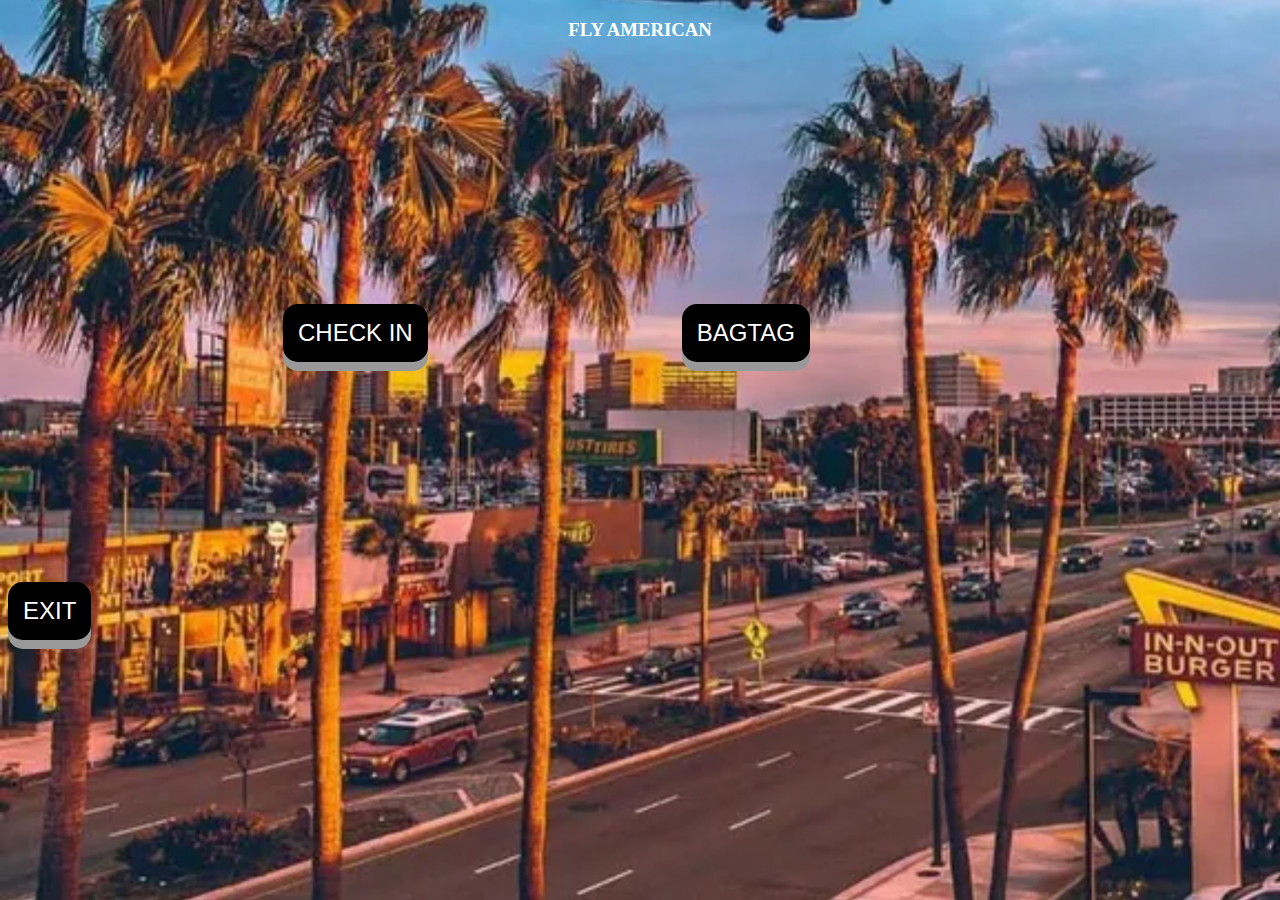
<file: index.html>
<!DOCTYPE html>
<html lang="en">
<head>
    <meta charset="UTF-8">
    <meta name="viewport" content="width=device-width, initial-scale=1.0">
    <title>FLY AMERICAN</title>
    <link rel="stylesheet" a href="style.css">
    <script src="app.js"></script>
</head>
<body>
    <div class="container">
        <h3>FLY AMERICAN</h3>
    </div>
 
    <div>
        <button id="buttonchekin" class="button-checkin" type="button"
        onclick="checkin()">CHECK IN</button>

        <button id="buttonbagtag" class="button-bagtag" type="button"
        onclick="bagtag()">BAGTAG</button>
    </div>

    <div>
        <button class="button-exit" type="button" 
        onclick="exit()">EXIT</button>
    </div>
</body>
</html>
</file>
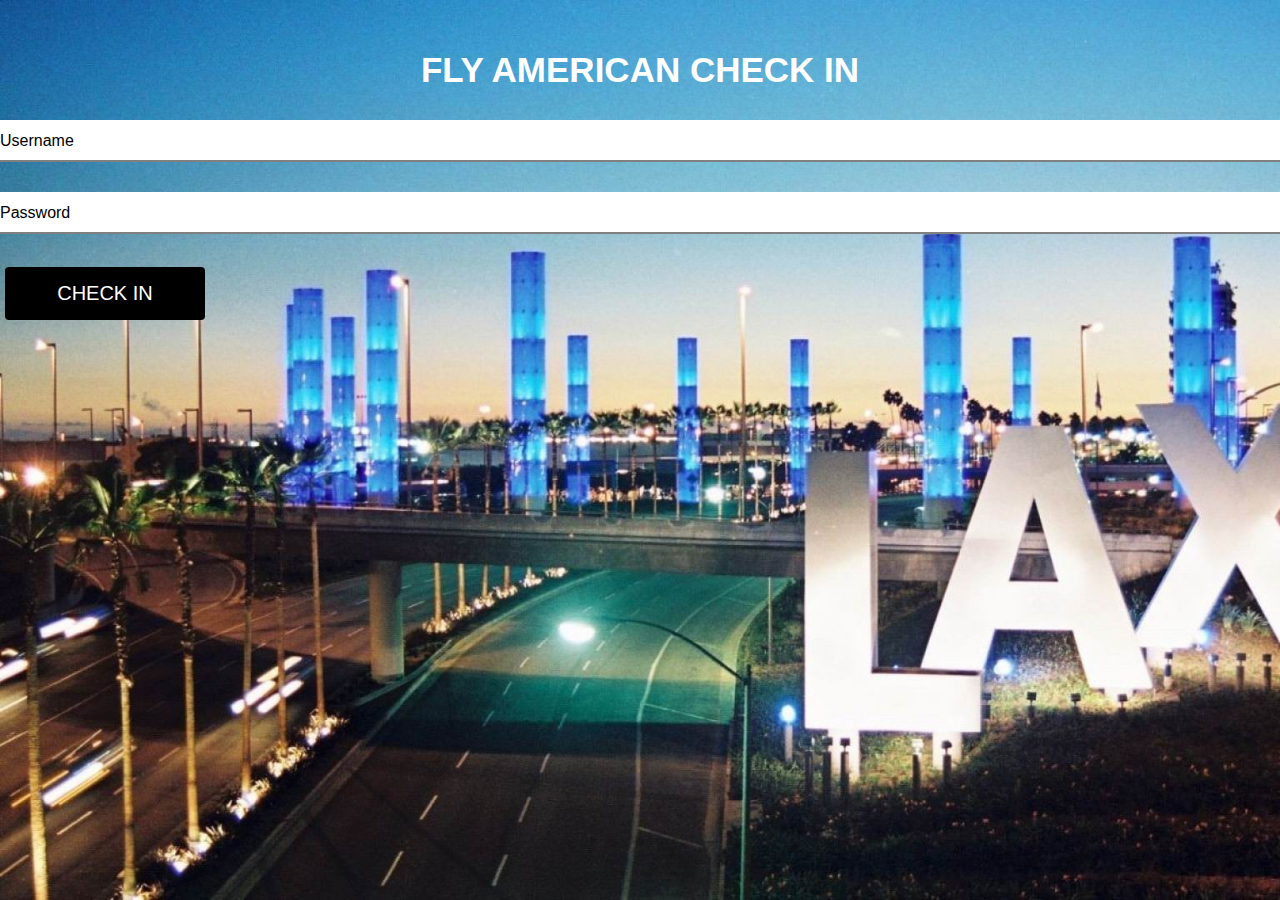
<file: Fly american check in page/index.html>
<!DOCTYPE html>
<html lang="en">
<head>
    <meta charset="UTF-8">
    <meta name="viewport" content="width=device-width, initial-scale=1.0">
    <title>FLY AMERICAN CHECK IN PAGE</title>
    <link rel="stylesheet" a href="style.css">
    <script src="app.js"></script>
</head>
<body>
    <div class="container">
        <h3>FLY AMERICAN CHECK IN</h3>

        <div class="inputs">
            <input type="text" required>
            <label>Username</label>

            <div class="inputs">
                <input type="password" required>
                <label>Password</label>
            </div>

            <div>
                <button class="button" onclick="checkin()"><span>CHECK IN</span></button>
            </div>
        </div>
    </div>
</body>
</html>
</file>
<file: style.css>
h3{
    text-align: center;
    justify-content: center;
    color: white;
}

body{
    background-image: url(images/lax-california-iphone-rgl3knvy5o597or6.jpg);
    background-repeat: no-repeat;
    background-attachment: fixed;
    background-size: cover;
}

.button-checkin{
    padding: 15px;
    font-size: 24px;
    text-align: center;
    cursor: pointer;
    outline: none;
    color: #fff;
    background-color: black;
    border: none;
    border-radius: 15px;
    box-shadow: 0 9px #999;
    margin-top: 245px;
    margin-left: 275px;
}

.button-checkin:hover{
    background-color: #999;
}

.button-checkin:active{
    background-color: #999;
    box-shadow: 0 5px #999;
    transform: translateY(4px);
}

.button-bagtag{
    padding: 15px;
    font-size: 24px;
    text-align: center;
    cursor: pointer;
    outline: none;
    color: #fff;
    background-color: black;
    border: none;
    border-radius: 15px;
    box-shadow: 0 9px #999;
    margin-left: 250px;
}

.button-bagtag:hover{
    background-color: #999;
}

.button-bagtag:active{
    background-color: #999;
    box-shadow: 0 5px #999;
    transform: translateY(4px);
}

.button-exit{
    padding: 15px;
    font-size: 24px;
    text-align: center;
    cursor: pointer;
    outline: none;
    color: #fff;
    background-color: black;
    border: none;
    border-radius: 15px;
    box-shadow: 0 9px #999;
    margin-top: 220px;
}

.button-exit:hover{
    background-color: red;
}

.button-exit:active{
    background-color: red;
    box-shadow: 0 5px red;
    transform: translateY(4px);
}
</file>
<file: Fly american check in page/style.css>
*{
    margin: auto;
    padding: 0%;
    font-family: sans-serif;
}

body{
    background-image: url(images/wallpaperflare.com_wallpaper.jpg);
    background-repeat: no-repeat;
    background-attachment: fixed;
    background-size: cover;
}

h3{
    text-align: center;
    justify-content: center;
    color: #fff;
    font-size: 35px;
}

.container{
    margin-top: 50px;
    height: 50px;
}

.inputs{
    height: 40px;
    width: 100%;
    position: relative;
    margin-bottom: 30px;
    margin-top: 30px;
}

.inputs input{
    width: 100%;
    height: 40px;
    border: none;
    border-bottom: 2px solid gray;
    outline: none;
    font-size: 16px;
    transition: 0.3s;
}

.input input:focus{
    border-color: crimson;
}

.inputs label{
    position: absolute;
    bottom: 10px;
    left: 0;
    pointer-events: none;
    font-size: 16px;
    transition: 0.3s;
}

.container .inputs input:focus ~ label,
.container .inputs input:valid ~ label{
    transform: translateY(-23px);
    color: crimson;
}

.button{
    border-radius: 4px;
    background-color: black;
    border: none;
    color: #ffffff;
    text-align: center;
    font-size: 20px;
    padding: 15px;
    width: 200px;
    transition: all 0.5s;
    cursor: pointer;
    margin: 5px;
}

.button span{
    cursor: pointer;
    display: inline-block;
    position: relative;
    transition: 0.5s;
}

.button span:after{
    content: '\00bb';
    position: absolute;
    opacity: 0;
    top: 0;
    right: -20px;
    transition: 0.5s;
}

.button:hover span{
    padding-right: 25px;
}

.button:hover span:after{
    opacity: 1;
    right: 0;
}
</file>
